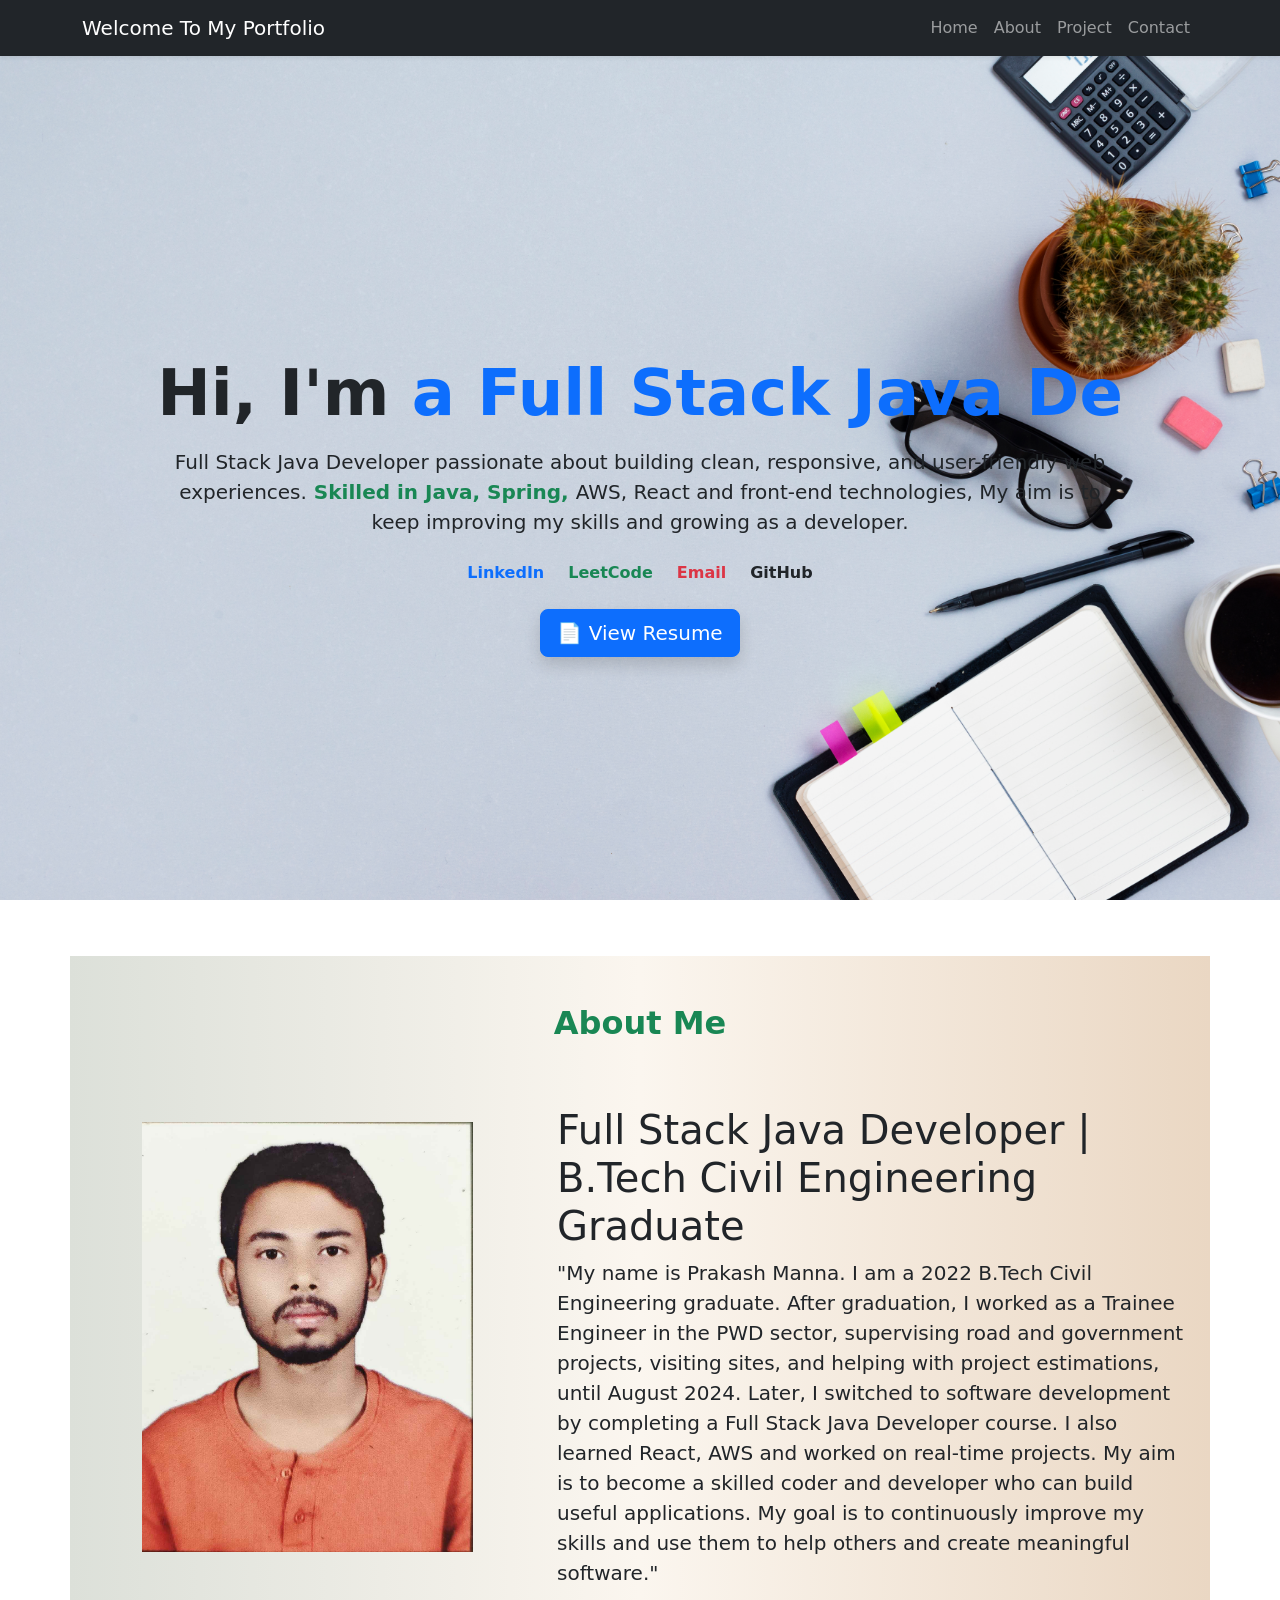
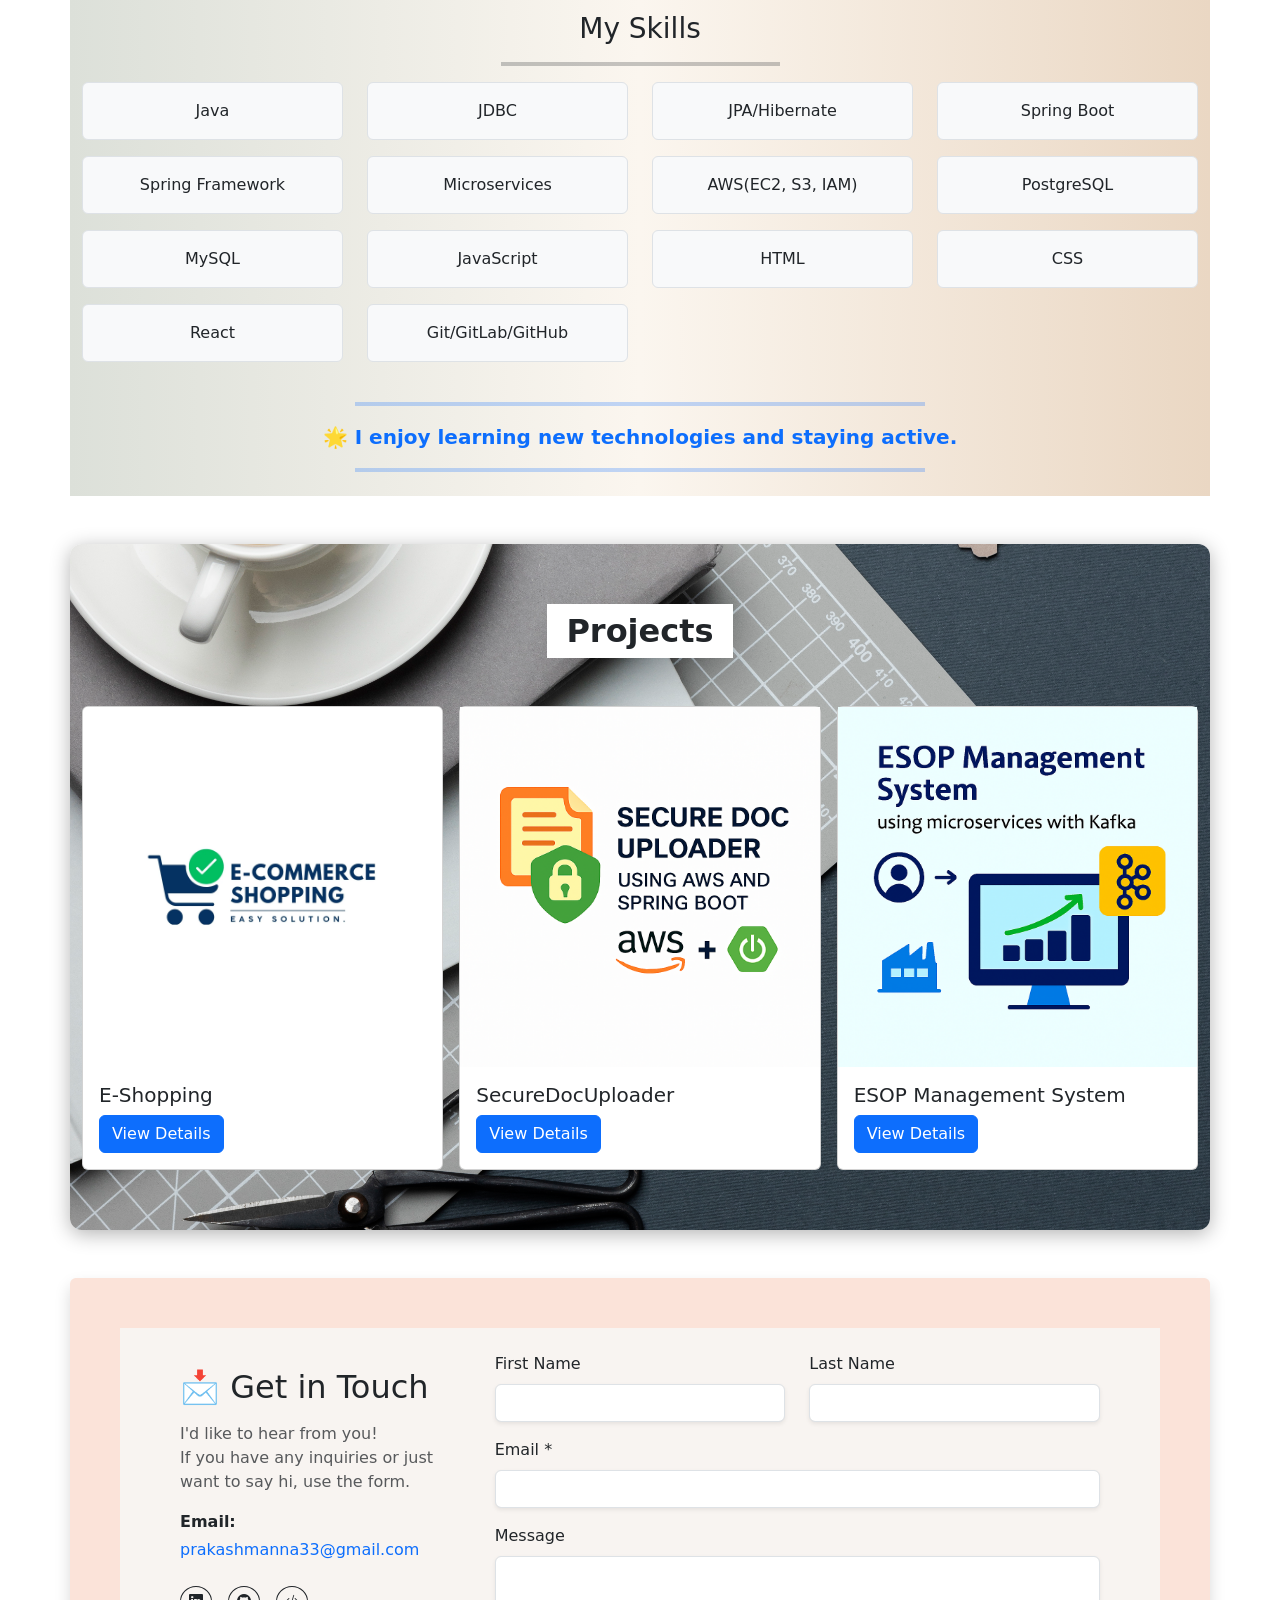
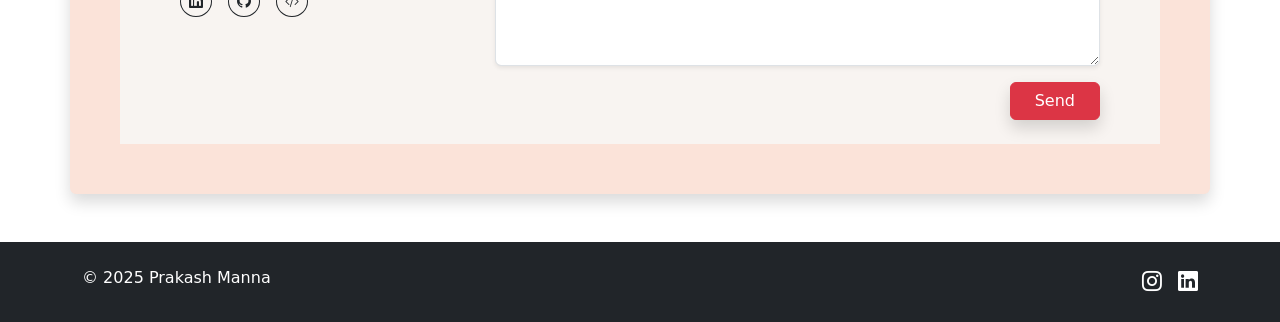
<file: index.html>
<!DOCTYPE html>
<html lang="en">
<head>
    <meta charset="UTF-8">
    <meta name="viewport" content="width=device-width, initial-scale=1.0">
    <title>Prakash Manna — Turning Curiosity into Code</title>
    <link rel="stylesheet" href="style.css">
    <link href="https://cdn.jsdelivr.net/npm/bootstrap@5.3.2/dist/css/bootstrap.min.css" rel="stylesheet">
    <link href="https://cdn.jsdelivr.net/npm/bootstrap-icons@1.11.3/font/bootstrap-icons.css" rel="stylesheet">
</head>
<body class="bg-mix">
   <nav class="navbar navbar-dark bg-dark shadow-sm navbar-expand-lg">
    <div class="container">
      <a class="navbar-brand" href="#">Welcome To My Portfolio </a>
      <button class="navbar-toggler" type="button" data-bs-toggle="collapse" data-bs-target="#navbarNav">
        <span class="navbar-toggler-icon"></span>
      </button>
      <div class="collapse navbar-collapse text-center" id="navbarNav">
        <ul class="navbar-nav ms-auto mb-2 mb-lg-0"> 
          <li class="nav-item">
            <a class="nav-link" href="#">Home</a>
          </li>
          <li class="nav-item">
            <a class="nav-link" href="#about">About</a>
          </li>
          <li class="nav-item">
            <a class="nav-link" href="#projects">Project</a>
          </li>
          <li class="nav-item">
            <a class="nav-link" href="#contact">Contact</a>
          </li>
        </ul>
      </div>
    </div>
  </nav>
 
<section id="home" class=" container-fluid d-flex align-items-center justify-content-center" style="min-height: 100vh; ">
  <div class="text-center">
    <!-- <h1 class="display-3 fw-bold mb-3">Hi, I'm <span class="text-primary">Prakash</span></h1> -->
     <h1 class="display-3 fw-bold mb-3">Hi, I'm <span class="text-primary" id="typed-text"></span></h1>

    <p class="lead mb-4 w-75 m-auto"><strong>
      Full Stack Java Developer passionate about building clean, responsive, and user-friendly web experiences.<span class="text-success fw-bold "> Skilled in Java, Spring, </span>AWS, React and front-end technologies, My aim is to keep improving my skills and growing as a developer.
    </strong></p>
    
    <!-- Social Links -->
    <div class="d-flex justify-content-center gap-4 mb-4 flex-wrap">
      <a href="https://www.linkedin.com/in/prakash-manna-0844b1224" target="_blank" class="text-decoration-none text-primary fw-bold">LinkedIn</a>
      <a href="https://leetcode.com/u/prakashmanna/" target="_blank" class="text-decoration-none text-success fw-bold">LeetCode</a>
      <a href="mailto:prakashmanna33@gmail.com" class="text-decoration-none text-danger fw-bold">Email</a>
      <a href="https://github.com/PRAKASHMANNA" target="_blank" class="text-decoration-none text-dark fw-bold">GitHub</a>
    </div>

    <!-- Resume -->
    <a href="resume.pdf" class="btn btn-primary btn-lg shadow" target="_blank" >📄 View Resume</a>
  </div>
</section>


    <section id="about">
        <div class="container bg-about ">
          <div class="py-5 text-center  ">
             <h2 class="fw-bold text-success">About Me</h2>
          </div>
          <div class="row py-2">
          <div class="col-5 m-auto">
             <img src="image2m.jpg" alt="My Photo" class=" rounded img-custom">
          </div>
          <div class="col-7">
            <h1>Full Stack Java Developer | B.Tech Civil Engineering Graduate</h1>
            <strong class="lead">"My name is Prakash Manna. I am a 2022 B.Tech Civil Engineering graduate. After graduation, I worked as a Trainee Engineer in the PWD sector, supervising road and government projects, visiting sites, and helping with project estimations, until August 2024. Later, I switched to software development by completing a Full Stack Java Developer course. I also learned React, AWS  and worked on real-time projects. My aim is to become a skilled coder and developer who can build useful applications. My goal is to continuously improve my skills and use them to help others and create meaningful software."</strong>
          </div>
          <!-- <hr class="border border-secondary opacity-50"> -->
      
           
          <div class="container my-4">
  <h3 class="mb-3 text-center text-shadow">My Skills</h3>
  <hr class="border border-2 border-dark w-25 mx-auto">

  <div class="row text-center">
    <div class="col-md-3 col-sm-6 mb-3">
      <div class="p-3 border rounded bg-light">Java</div>
    </div>
    <div class="col-md-3 col-sm-6 mb-3">
      <div class="p-3 border rounded bg-light">JDBC</div>
    </div>
    <div class="col-md-3 col-sm-6 mb-3">
      <div class="p-3 border rounded bg-light">JPA/Hibernate</div>
    </div>
    <div class="col-md-3 col-sm-6 mb-3">
      <div class="p-3 border rounded bg-light">Spring Boot</div>
    </div>
    <div class="col-md-3 col-sm-6 mb-3">
      <div class="p-3 border rounded bg-light">Spring Framework</div>
    </div>
    <div class="col-md-3 col-sm-6 mb-3">
      <div class="p-3 border rounded bg-light">Microservices</div>
    </div>
    <div class="col-md-3 col-sm-6 mb-3">
      <div class="p-3 border rounded bg-light">AWS(EC2, S3, IAM)</div>
    </div>
    <div class="col-md-3 col-sm-6 mb-3">
      <div class="p-3 border rounded bg-light">PostgreSQL</div>
    </div>
    <div class="col-md-3 col-sm-6 mb-3">
      <div class="p-3 border rounded bg-light">MySQL</div>
    </div>
    <div class="col-md-3 col-sm-6 mb-3">
      <div class="p-3 border rounded bg-light">JavaScript</div>
    </div>
    <div class="col-md-3 col-sm-6 mb-3">
      <div class="p-3 border rounded bg-light">HTML</div>
    </div>
    <div class="col-md-3 col-sm-6 mb-3">
      <div class="p-3 border rounded bg-light">CSS</div>
    </div>
    <div class="col-md-3 col-sm-6 mb-3">
      <div class="p-3 border rounded bg-light">React</div>
    </div>
    <div class="col-md-3 col-sm-6 mb-3">
      <div class="p-3 border rounded bg-light">Git/GitLab/GitHub</div>
    </div>
  </div>
</div>
   <hr class="border border-2 border-primary w-50 mx-auto">
    <p class="text-center fs-5 fw-bold text-primary">
  🌟 I enjoy learning new technologies and staying active.
       </p>
     <hr class="border border-2 border-primary w-50 mx-auto">

        </div>

        </div>
    </section>

    <section id="projects" class="container my-5 bg-projects">
      <h2 class="bg-white col-md-2 col-sm-3 p-2 shadow-lg fw-bold text-center m-auto mb-5">Projects</h2>
  <div class="row g-3">
        
    <!-- Project 1 -->
    <div class="col-md-4 col-sm-6">
      <div class="card h-100">
        <img src="eshopping.jpg" class="card-img-top" alt="E-Shopping Project">
        <div class="card-body">
          <h5 class="card-title">E-Shopping</h5>
          <button class="btn btn-primary" data-bs-toggle="modal" data-bs-target="#project1">
            View Details
          </button>
        </div>
      </div>
    </div>
    <!-- Project 2 -->
    <div class="col-md-4 col-sm-6">
      <div class="card h-100">
        <img src="project26.png" class="img-project" alt="SecureDocUploader project">
        <div class="card-body">
          <h5 class="card-title">SecureDocUploader</h5>
          <button class="btn btn-primary" data-bs-toggle="modal" data-bs-target="#project2">
            View Details
          </button>
        </div>
      </div>
    </div>

    <!-- Project 3 -->
    <div class="col-md-4 col-sm-6">
      <div class="card h-100">
        <img src="project36.png" class="" alt="ESOP project">
        <div class="card-body">
          <h5 class="card-title">ESOP Management System </h5>
          <button class="btn btn-primary" data-bs-toggle="modal" data-bs-target="#project3">
            View Details
          </button>
        </div>
      </div>
    </div>
    <!-- Project 4
    <div class="col-md-4 col-sm-6">
      <div class="card h-100">
        <img src="calculator7.png" class="" alt="Calculator project">
        <div class="card-body">
          <h5 class="card-title">Calculator</h5>
          <button class="btn btn-primary" data-bs-toggle="modal" data-bs-target="#project4">
            View Details
          </button>
        </div>
      </div>
    </div> -->

  </div>

    </section>
    <!-- modal--> 
    <!-- Modal 1 -->
     <div class="modal fade" id="project1" tabindex="-1" aria-hidden="true">
      <!--Ab kya hoga jab hum keyboard se Tab dabata hai?
- Tab key dabane se cursor button pe aayega (View Project).
- Modal abhi closed hai, toh uska tabindex="-1" ensure karta hai ki tab key us modal pe na jaaye.
- Jab tu Enter dabata hai (ya mouse se click karta hai), tab Bootstrap modal open karta hai.
- Modal open hone ke baad, Bootstrap us modal pe JavaScript se focus laata hai.
- Ab tu Tab dabata hai, toh modal ke andar ke elements — jaise close button, title, content — pe tab hota hai.
- Modal ke bahar ke elements (background page) skip ho jaate hain — ye hi desired behavior hai.

Soch modal ek locked room hai.
- tabindex="-1" matlab: jab tak room locked hai, tu us tak Tab key se nahi pahunch sakta.
- Jab tu button pe Enter dabata hai, room unlock ho jaata hai, aur tu andar jaake Tab se ghoom sakta hai.

⚠️ Problem with tabindex="0" on Modal
Jab modal closed ho, aur tu Tab dabata hai:
- Modal pe focus aa sakta hai (kyunki tabindex="0" diya hai)
- Lekin wo visible nahi hai — toh user confuse ho jaata hai
- Accessibility aur UX kharaab ho jaata hai

✅ Isliye Bootstrap tabindex="-1" use karta hai
- Jab modal closed ho, tab key us tak na jaaye
- Jab modal open ho, Bootstrap khud JavaScript se us pe focus laata hai
- Tab key sirf modal ke andar ghoomti hai — background skip hota hai

-->
  <div class="modal-dialog modal-lg">
    <div class="modal-content">
      <div class="modal-header">
        <h5 class="modal-title">E-Shopping Project</h5>
        <button type="button" class="btn-close" data-bs-dismiss="modal"></button>
      </div>
      <div class="modal-body">
        <p><strong>Tech Stack:</strong> HTML, CSS, Bootstrap, React, Javascript</p>
        <p>This project is an online shopping platform built with React.js, where users can browse products, add items to the cart, log in, and register. It was created using the FakeStore API.</p>
       <div class="d-flex gap-3 mt-3">
          <a href="https://prakashmanna.github.io/Project/" target="_blank" class="btn btn-primary btn-sm">🌐 Live Demo</a>
          <a href="https://github.com/PRAKASHMANNA/Project/tree/react-ecommerce" target="_blank" class="btn btn-outline-dark btn-sm">💻 Source Code</a>
        </div>
      </div>
    </div>
  </div>
</div>
     <!--modal 2-->
     <div class="modal fade" id="project2" tabindex="-1" aria-hidden="true">
      <div class="modal-dialog modal-lg">
        <div class="modal-content">
          <div class="modal-header">
            <h5 class="modal-title">SecureDocUploader</h5>
            <button class="btn-close" data-bs-dismiss="modal"></button>
          </div>
          <div class="modal-body">
            <p><strong>Tech Stack:</strong> AWS(S3 Bucket), Spring Boot, Spring Framework, Restful Web Services, ClamAV(Docker), Swagger UI/Postman</p>
            <p>This project allows a user to upload a file through Swagger UI or Postman. The system will first scan the file to check if it contains a virus. If the file is infected, it will not be uploaded to the S3 bucket. If the file is clean, it will be uploaded to the S3 bucket.</p>
               <a href="https://github.com/PRAKASHMANNA/Project/tree/secureDocUploader" target="_blank" class="btn btn-outline-dark btn-sm mt-2">💻 Source Code</a>
          </div>
        </div>
      </div>
     </div>
     <!--modal 3-->
     <div class="modal fade" id="project3" tabindex="-1" aria-hidden="true">
      <div class="modal-dialog modal-lg">
        <div class="modal-content">
          <div class="modal-header">
            <h5 class="modal-title">ESOP management system - Microservices Architecture</h5>
            <button class="btn-close" data-bs-dismiss="modal"></button>
          </div>
          <div class="modal-body">
            <p><strong>Tech Stack:</strong> Spring Boot, Restful Web Services, Spring Security, Microservices, Kafka, Spring FrameWork(MVC, Web etc...), MySQL via HeidiSQL, SwaggerUI/Postman</p>
            <p>This project is divided into smaller parts (microservices). It contains 5 services:
              <ol>
                <li><strong>Discovery Gateway (Eureka Server):</strong> used for service registration and discovery.</li>
                <li><strong>API Gateway (Spring Cloud Gateway):</strong> Single entry point, request routing, authentication, and logging.</li>
                <li><strong>ESOP Grant Service:</strong> Kafka Producer, manages grant data and publishes messages to Kafka.</li>
                <li><strong>ESOP Plan Service:</strong> Similar to Grant, handles plan data and Can also publish events if needed.</li>
                <li><strong>ESOP Allocation Service:</strong> Kafka Consumer, listens to grant/plan events, generates allocation numbers, and saves them to the allocation table.</li>
              </ol>
              When you run the Grant/Plan services, the data is saved, and then the Allocation Service consumes this data via Kafka, generates allocation numbers, and stores them in the allocation table.
            </p>
            <p>Spring Security is integrated at the gateway and service levels to secure APIs with authentication and authorization.</p>
             <a href="https://github.com/PRAKASHMANNA/Project/tree/esop" target="_blank" class="btn btn-outline-dark btn-sm">💻 Source Code</a>
          </div>
        </div>
      </div>
     </div>
    <section id="contact" class="container my-5 bg-contact shadow rounded">
  <div class="row g-4 align-items-start px-3 px-md-4 px-lg-5 py-4">
    <div class="col-12 col-md-4">
      <h2 class="my-3 text-dark">📩 Get in Touch</h2>
      <p class="text-muted">I'd like to hear from you! <br>If you have any inquiries or just want to say hi, use the form.</p>
      <p class="fw-bold mb-1">Email:</p>
      <a href="mailto:prakashmanna33@gmail.com" class="text-decoration-none text-primary col-md-2">
        prakashmanna33@gmail.com
      </a>
      <!-- Social Links -->
      <div class="mt-4 d-flex gap-3">
        <a href="https://www.linkedin.com/in/prakash-manna-0844b1224/" target="_blank" class="btn btn-outline-dark btn-sm rounded-circle">
          <i class="bi bi-linkedin"></i>
        </a>
        <a href="https://github.com/PRAKASHMANNA" target="_blank" class="btn btn-outline-dark btn-sm rounded-circle">
          <i class="bi bi-github"></i>
        </a>
        <a href="https://leetcode.com/u/prakashmanna/" target="_blank" class="btn btn-outline-dark btn-sm rounded-circle">
          <i class="bi bi-code-slash"></i>
        </a>
      </div>
    </div>
    <div class="col-12 col-md-8">
      <form id="contactForm">
        <div class="row mb-3">
          <div class="col">
            <label class="form-label">First Name</label>
            <input type="text" class="form-control shadow-sm" id="firstName" required>
          </div>
          <div class="col">
            <label class="form-label">Last Name</label>
            <input type="text" class="form-control shadow-sm" id="lastName">
          </div>
        </div>
        <div class="mb-3">
          <label class="form-label">Email *</label>
          <input type="email" class="form-control shadow-sm" id="email" required>
        </div>
        <div class="mb-3">
          <label class="form-label">Message</label>
          <textarea class="form-control shadow-sm" id="message" rows="4" required></textarea>
        </div>
        <div class="text-end">
          <button type="submit" class="btn btn-danger px-4 shadow">Send</button>
        </div>
      </form>
    </div>
  </div>
</section>
<footer class="bg-dark text-white py-4">
  <div class="container d-flex flex-column flex-md-row justify-content-between align-items-center">
    <p class="mb-2 text-center text-md-start">© 2025 Prakash Manna</p>
    <div class="d-flex gap-3 justify-content-center">
      <a href="https://www.instagram.com/pra8kashh/" target="_blank" class="text-white fs-5">
        <i class="bi bi-instagram"></i>
      </a>
      <a href="https://www.linkedin.com/in/prakash-manna-0844b1224" target="_blank" class="text-white fs-5">
        <i class="bi bi-linkedin"></i>
      </a>
    </div>
  </div>
</footer>
    <!--script part-->

    <script src="https://cdn.jsdelivr.net/npm/bootstrap@5.3.2/dist/js/bootstrap.bundle.min.js"></script>
    <script>
       document.getElementById("contactForm").addEventListener("submit", function (e) {
    e.preventDefault(); 
    let firstName = document.getElementById("firstName").value.trim();
    let lastName  = document.getElementById("lastName").value.trim();
    let email     = document.getElementById("email").value.trim();
    let message   = document.getElementById("message").value.trim();
    let subject = "Message from " + firstName + " " + lastName;
    let body    = "Name: " + firstName + " " + lastName +
                  "\nEmail: " + email +
                  "\n\n" + message;
    let gmailLink = "https://mail.google.com/mail/?view=cm&fs=1" +
                    "&to=" + encodeURIComponent("prakashmanna33@gmail.com") +
                    "&su=" + encodeURIComponent(subject) +
                    "&body=" + encodeURIComponent(body);
    window.open(gmailLink, "_blank");
  });
    </script>
    <script>
const roles = ["Prakash",
  "a Full Stack Java Developer",
  "a Web Enthusiast",
  "an AWS Learner"];
let i = 0, j = 0, deleting = false;
function typeEffect() {
  const el = document.getElementById("typed-text");
  el.textContent = roles[i].slice(0, j);

  if (!deleting) j++;
  else j--;

  if (j === roles[i].length) deleting = true;
  if (j === 0 && deleting) { deleting = false; i = (i + 1) % roles.length; }

  setTimeout(typeEffect, deleting ? 130 : 100);
}
typeEffect();
</script>
</body>
</html>
</file>
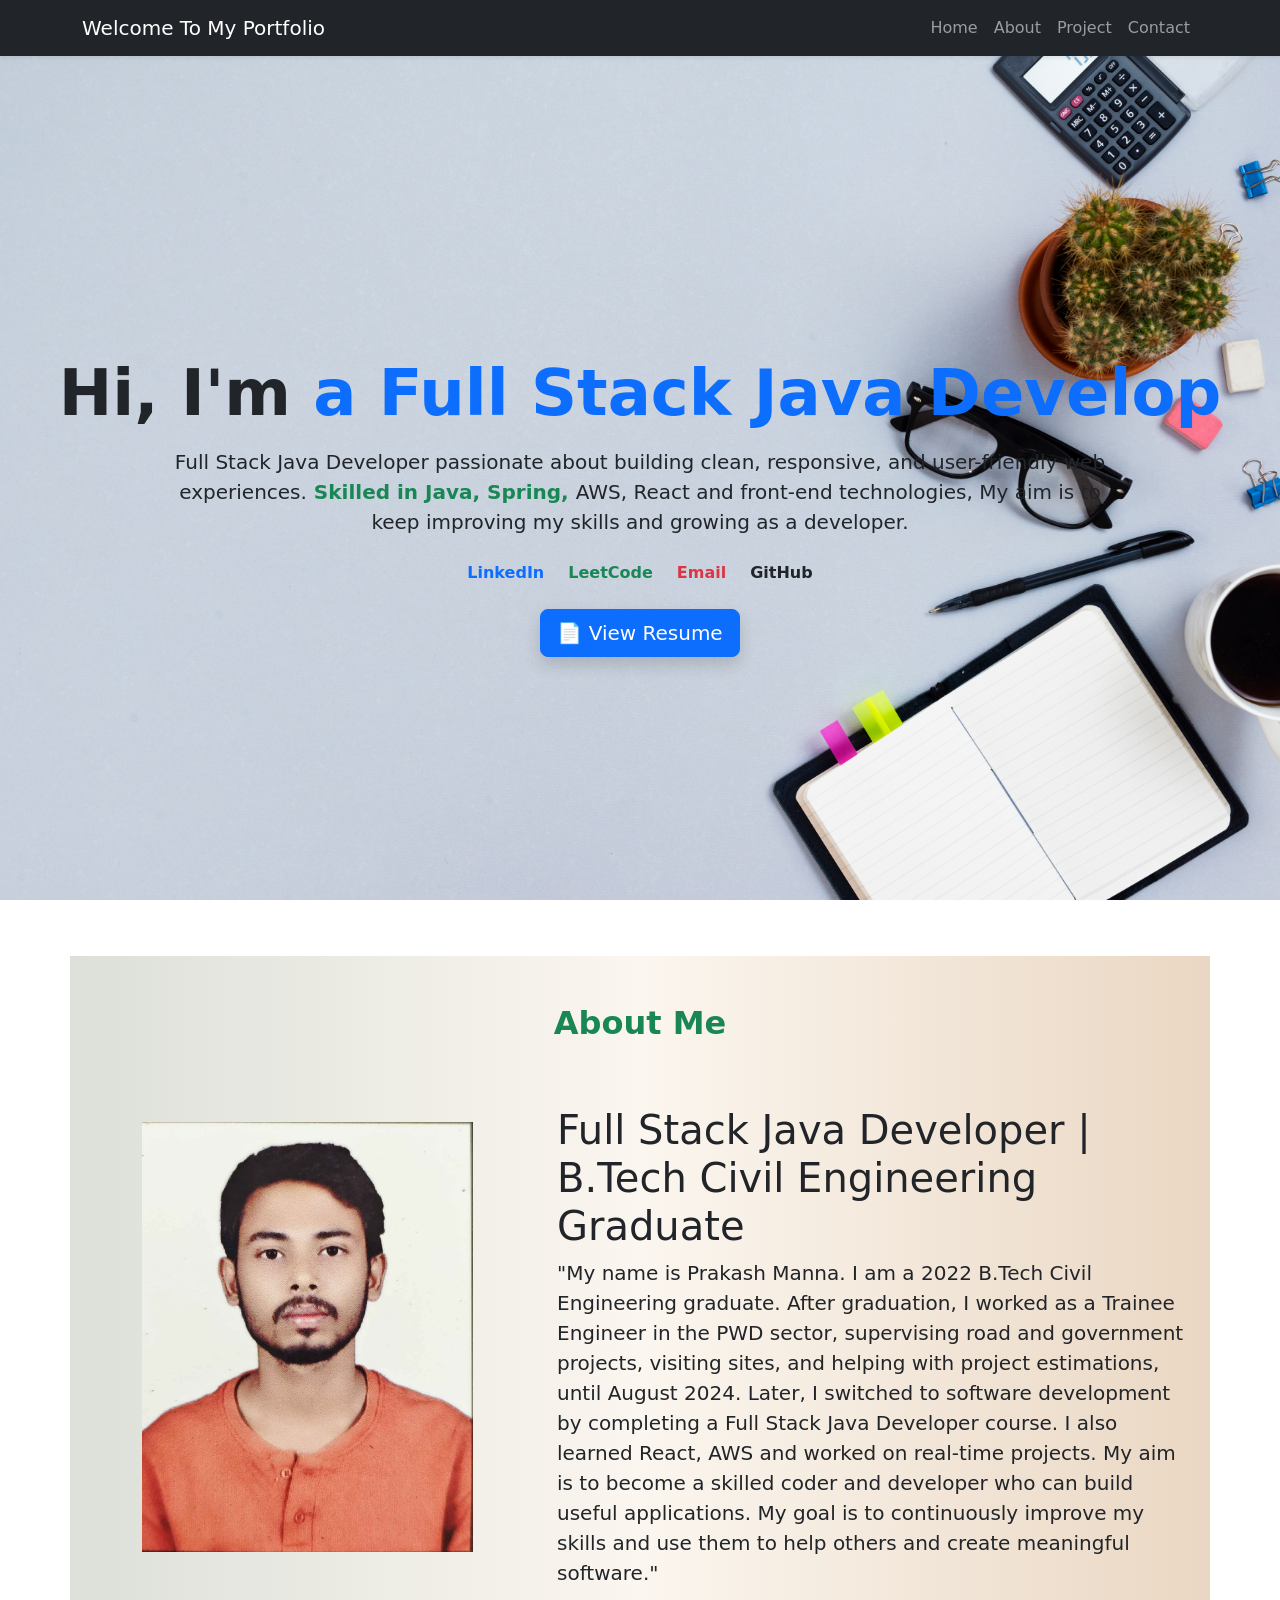
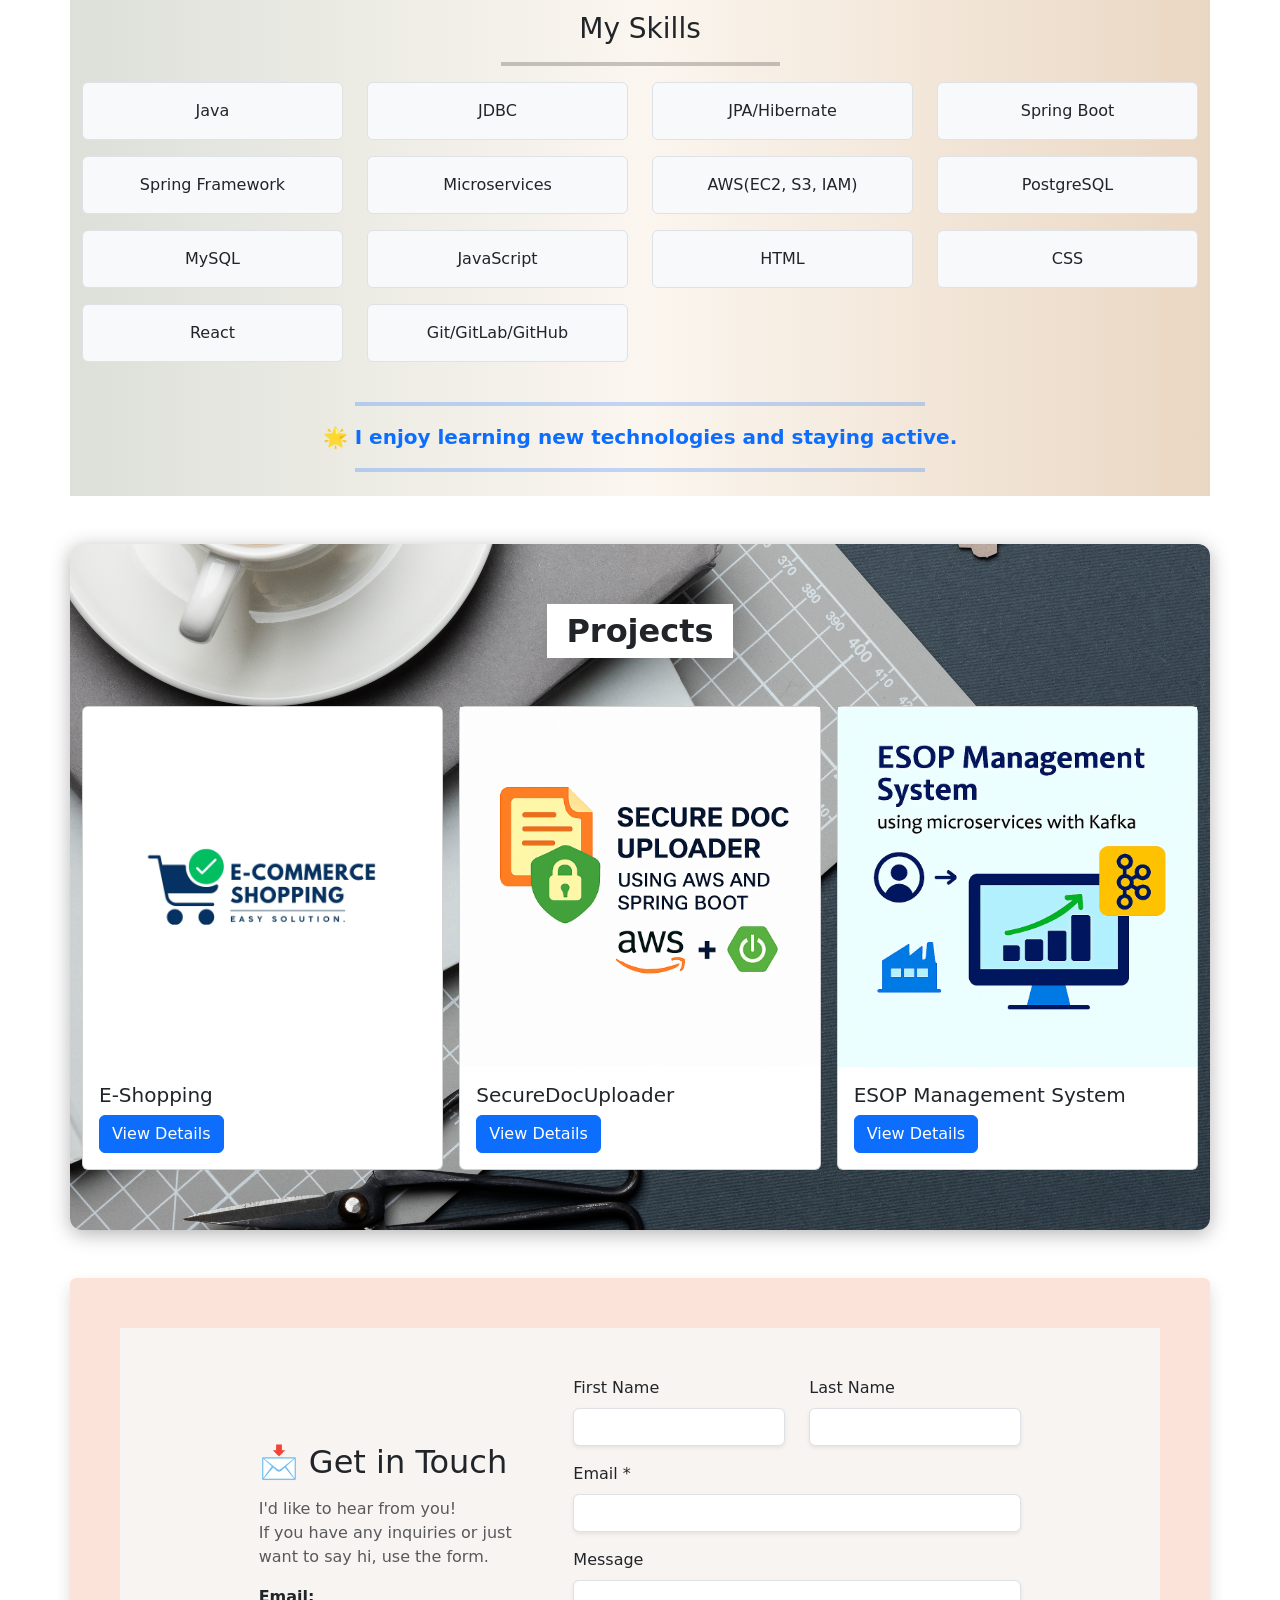
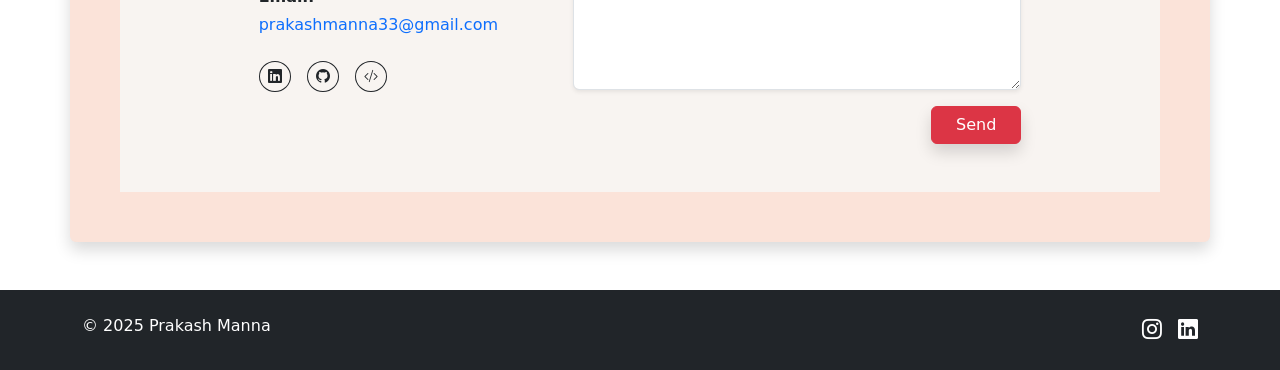
<file: index1.html>
<!DOCTYPE html>
<html lang="en">
<head>
    <meta charset="UTF-8">
    <meta name="viewport" content="width=device-width, initial-scale=1.0">
    <title>New Portfolio</title>
    <link rel="stylesheet" href="style.css">
    <link href="https://cdn.jsdelivr.net/npm/bootstrap@5.3.2/dist/css/bootstrap.min.css" rel="stylesheet">
    <link href="https://cdn.jsdelivr.net/npm/bootstrap-icons@1.11.3/font/bootstrap-icons.css" rel="stylesheet">
</head>
<body class="bg-mix">
   <nav class="navbar navbar-dark bg-dark shadow-sm navbar-expand-lg">
    <div class="container">
      <a class="navbar-brand" href="#">Welcome To My Portfolio </a>
      <button class="navbar-toggler" type="button" data-bs-toggle="collapse" data-bs-target="#navbarNav">
        <span class="navbar-toggler-icon"></span>
      </button>
      <div class="collapse navbar-collapse text-center" id="navbarNav">
        <ul class="navbar-nav ms-auto mb-2 mb-lg-0"> 
          <li class="nav-item">
            <a class="nav-link" href="#">Home</a>
          </li>
          <li class="nav-item">
            <a class="nav-link" href="#about">About</a>
          </li>
          <li class="nav-item">
            <a class="nav-link" href="#projects">Project</a>
          </li>
          <li class="nav-item">
            <a class="nav-link" href="#contact">Contact</a>
          </li>
        </ul>
      </div>
    </div>
  </nav>
 
<section id="home" class=" container-fluid d-flex align-items-center justify-content-center" style="min-height: 100vh; ">
  <div class="text-center">
    <!-- <h1 class="display-3 fw-bold mb-3">Hi, I'm <span class="text-primary">Prakash</span></h1> -->
     <h1 class="display-3 fw-bold mb-3">Hi, I'm <span class="text-primary" id="typed-text"></span></h1>

    <p class="lead mb-4 w-75 m-auto"><strong>
      Full Stack Java Developer passionate about building clean, responsive, and user-friendly web experiences.<span class="text-success fw-bold "> Skilled in Java, Spring, </span>AWS, React and front-end technologies, My aim is to keep improving my skills and growing as a developer.
    </strong></p>
    
    <!-- Social Links -->
    <div class="d-flex justify-content-center gap-4 mb-4 flex-wrap">
      <a href="https://www.linkedin.com/in/prakash-manna-0844b1224" target="_blank" class="text-decoration-none text-primary fw-bold">LinkedIn</a>
      <a href="https://leetcode.com/u/prakashmanna/" target="_blank" class="text-decoration-none text-success fw-bold">LeetCode</a>
      <a href="mailto:prakashmanna33@gmail.com" class="text-decoration-none text-danger fw-bold">Email</a>
      <a href="https://github.com/PRAKASHMANNA" target="_blank" class="text-decoration-none text-dark fw-bold">GitHub</a>
    </div>

    <!-- Resume -->
    <a href="resume.pdf" class="btn btn-primary btn-lg shadow" target="_blank" >📄 View Resume</a>
  </div>
</section>


    <section id="about">
        <div class="container bg-about ">
          <div class="py-5 text-center  ">
             <h2 class="fw-bold text-success">About Me</h2>
          </div>
          <div class="row py-2">
          <div class="col-5 m-auto">
             <img src="image2m.jpg" alt="My Photo" class=" rounded img-custom">
          </div>
          <div class="col-7">
            <h1>Full Stack Java Developer | B.Tech Civil Engineering Graduate</h1>
            <strong class="lead">"My name is Prakash Manna. I am a 2022 B.Tech Civil Engineering graduate. After graduation, I worked as a Trainee Engineer in the PWD sector, supervising road and government projects, visiting sites, and helping with project estimations, until August 2024. Later, I switched to software development by completing a Full Stack Java Developer course. I also learned React, AWS  and worked on real-time projects. My aim is to become a skilled coder and developer who can build useful applications. My goal is to continuously improve my skills and use them to help others and create meaningful software."</strong>
          </div>
          <!-- <hr class="border border-secondary opacity-50"> -->
      
           
          <div class="container my-4">
  <h3 class="mb-3 text-center text-shadow">My Skills</h3>
  <hr class="border border-2 border-dark w-25 mx-auto">

  <div class="row text-center">
    <div class="col-md-3 col-sm-6 mb-3">
      <div class="p-3 border rounded bg-light">Java</div>
    </div>
    <div class="col-md-3 col-sm-6 mb-3">
      <div class="p-3 border rounded bg-light">JDBC</div>
    </div>
    <div class="col-md-3 col-sm-6 mb-3">
      <div class="p-3 border rounded bg-light">JPA/Hibernate</div>
    </div>
    <div class="col-md-3 col-sm-6 mb-3">
      <div class="p-3 border rounded bg-light">Spring Boot</div>
    </div>
    <div class="col-md-3 col-sm-6 mb-3">
      <div class="p-3 border rounded bg-light">Spring Framework</div>
    </div>
    <div class="col-md-3 col-sm-6 mb-3">
      <div class="p-3 border rounded bg-light">Microservices</div>
    </div>
    <div class="col-md-3 col-sm-6 mb-3">
      <div class="p-3 border rounded bg-light">AWS(EC2, S3, IAM)</div>
    </div>
    <div class="col-md-3 col-sm-6 mb-3">
      <div class="p-3 border rounded bg-light">PostgreSQL</div>
    </div>
    <div class="col-md-3 col-sm-6 mb-3">
      <div class="p-3 border rounded bg-light">MySQL</div>
    </div>
    <div class="col-md-3 col-sm-6 mb-3">
      <div class="p-3 border rounded bg-light">JavaScript</div>
    </div>
    <div class="col-md-3 col-sm-6 mb-3">
      <div class="p-3 border rounded bg-light">HTML</div>
    </div>
    <div class="col-md-3 col-sm-6 mb-3">
      <div class="p-3 border rounded bg-light">CSS</div>
    </div>
    <div class="col-md-3 col-sm-6 mb-3">
      <div class="p-3 border rounded bg-light">React</div>
    </div>
    <div class="col-md-3 col-sm-6 mb-3">
      <div class="p-3 border rounded bg-light">Git/GitLab/GitHub</div>
    </div>
  </div>
</div>
   <hr class="border border-2 border-primary w-50 mx-auto">
    <p class="text-center fs-5 fw-bold text-primary">
  🌟 I enjoy learning new technologies and staying active.
       </p>
     <hr class="border border-2 border-primary w-50 mx-auto">

        </div>

        </div>
    </section>

    <section id="projects" class="container my-5 bg-projects">
      <h2 class="bg-white col-md-2 col-sm-3 p-2 shadow-lg fw-bold text-center m-auto mb-5">Projects</h2>
  <div class="row g-3">
        
    <!-- Project 1 -->
    <div class="col-md-4 col-sm-6">
      <div class="card h-100">
        <img src="eshopping.jpg" class="card-img-top" alt="E-Shopping Project">
        <div class="card-body">
          <h5 class="card-title">E-Shopping</h5>
          <button class="btn btn-primary" data-bs-toggle="modal" data-bs-target="#project1">
            View Details
          </button>
        </div>
      </div>
    </div>
    <!-- Project 2 -->
    <div class="col-md-4 col-sm-6">
      <div class="card h-100">
        <img src="project26.png" class="img-project" alt="SecureDocUploader project">
        <div class="card-body">
          <h5 class="card-title">SecureDocUploader</h5>
          <button class="btn btn-primary" data-bs-toggle="modal" data-bs-target="#project2">
            View Details
          </button>
        </div>
      </div>
    </div>

    <!-- Project 3 -->
    <div class="col-md-4 col-sm-6">
      <div class="card h-100">
        <img src="project36.png" class="" alt="ESOP project">
        <div class="card-body">
          <h5 class="card-title">ESOP Management System </h5>
          <button class="btn btn-primary" data-bs-toggle="modal" data-bs-target="#project3">
            View Details
          </button>
        </div>
      </div>
    </div>
    <!-- Project 4
    <div class="col-md-4 col-sm-6">
      <div class="card h-100">
        <img src="calculator7.png" class="" alt="Calculator project">
        <div class="card-body">
          <h5 class="card-title">Calculator</h5>
          <button class="btn btn-primary" data-bs-toggle="modal" data-bs-target="#project4">
            View Details
          </button>
        </div>
      </div>
    </div> -->

  </div>

    </section>
    <!-- modal--> 
    <!-- Modal 1 -->
     <div class="modal fade" id="project1" tabindex="-1" aria-hidden="true">
      <!--Ab kya hoga jab hum keyboard se Tab dabata hai?
- Tab key dabane se cursor button pe aayega (View Project).
- Modal abhi closed hai, toh uska tabindex="-1" ensure karta hai ki tab key us modal pe na jaaye.
- Jab tu Enter dabata hai (ya mouse se click karta hai), tab Bootstrap modal open karta hai.
- Modal open hone ke baad, Bootstrap us modal pe JavaScript se focus laata hai.
- Ab tu Tab dabata hai, toh modal ke andar ke elements — jaise close button, title, content — pe tab hota hai.
- Modal ke bahar ke elements (background page) skip ho jaate hain — ye hi desired behavior hai.

Soch modal ek locked room hai.
- tabindex="-1" matlab: jab tak room locked hai, tu us tak Tab key se nahi pahunch sakta.
- Jab tu button pe Enter dabata hai, room unlock ho jaata hai, aur tu andar jaake Tab se ghoom sakta hai.

⚠️ Problem with tabindex="0" on Modal
Jab modal closed ho, aur tu Tab dabata hai:
- Modal pe focus aa sakta hai (kyunki tabindex="0" diya hai)
- Lekin wo visible nahi hai — toh user confuse ho jaata hai
- Accessibility aur UX kharaab ho jaata hai

✅ Isliye Bootstrap tabindex="-1" use karta hai
- Jab modal closed ho, tab key us tak na jaaye
- Jab modal open ho, Bootstrap khud JavaScript se us pe focus laata hai
- Tab key sirf modal ke andar ghoomti hai — background skip hota hai

-->
  <div class="modal-dialog modal-lg">
    <div class="modal-content">
      <div class="modal-header">
        <h5 class="modal-title">E-Shopping Project</h5>
        <button type="button" class="btn-close" data-bs-dismiss="modal"></button>
      </div>
      <div class="modal-body">
        <p><strong>Tech Stack:</strong> HTML, CSS, Bootstrap, React, Javascript</p>
        <p>This project is an online shopping platform built with React.js, where users can browse products, add items to the cart, log in, and register. It was created using the FakeStore API.</p>
       <div class="d-flex gap-3 mt-3">
          <a href="https://prakashmanna.github.io/Project/" target="_blank" class="btn btn-primary btn-sm">🌐 Live Demo</a>
          <a href="https://github.com/PRAKASHMANNA/Project/tree/react-ecommerce" target="_blank" class="btn btn-outline-dark btn-sm">💻 Source Code</a>
        </div>
      </div>
    </div>
  </div>
</div>
     <!--modal 2-->
     <div class="modal fade" id="project2" tabindex="-1" aria-hidden="true">
      <div class="modal-dialog modal-lg">
        <div class="modal-content">
          <div class="modal-header">
            <h5 class="modal-title">SecureDocUploader</h5>
            <button class="btn-close" data-bs-dismiss="modal"></button>
          </div>
          <div class="modal-body">
            <p><strong>Tech Stack:</strong> AWS(S3 Bucket), Spring Boot, Spring Framework, Restful Web Services, ClamAV(Docker), Swagger UI/Postman</p>
            <p>This project allows a user to upload a file through Swagger UI or Postman. The system will first scan the file to check if it contains a virus. If the file is infected, it will not be uploaded to the S3 bucket. If the file is clean, it will be uploaded to the S3 bucket.</p>
               <a href="https://github.com/PRAKASHMANNA/Project/tree/secureDocUploader" target="_blank" class="btn btn-outline-dark btn-sm mt-2">💻 Source Code</a>
          </div>
        </div>
      </div>
     </div>
     <!--modal 3-->
     <div class="modal fade" id="project3" tabindex="-1" aria-hidden="true">
      <div class="modal-dialog modal-lg">
        <div class="modal-content">
          <div class="modal-header">
            <h5 class="modal-title">ESOP management system - Microservices Architecture</h5>
            <button class="btn-close" data-bs-dismiss="modal"></button>
          </div>
          <div class="modal-body">
            <p><strong>Tech Stack:</strong> Spring Boot, Restful Web Services, Spring Security, Microservices, Kafka, Spring FrameWork(MVC, Web etc...), MySQL via HeidiSQL, SwaggerUI/Postman</p>
            <p>This project is divided into smaller parts (microservices). It contains 5 services:
              <ol>
                <li><strong>Discovery Gateway (Eureka Server):</strong> used for service registration and discovery.</li>
                <li><strong>API Gateway (Spring Cloud Gateway):</strong> Single entry point, request routing, authentication, and logging.</li>
                <li><strong>ESOP Grant Service:</strong> Kafka Producer, manages grant data and publishes messages to Kafka.</li>
                <li><strong>ESOP Plan Service:</strong> Similar to Grant, handles plan data and Can also publish events if needed.</li>
                <li><strong>ESOP Allocation Service:</strong> Kafka Consumer, listens to grant/plan events, generates allocation numbers, and saves them to the allocation table.</li>
              </ol>
              When you run the Grant/Plan services, the data is saved, and then the Allocation Service consumes this data via Kafka, generates allocation numbers, and stores them in the allocation table.
            </p>
            <p>Spring Security is integrated at the gateway and service levels to secure APIs with authentication and authorization.</p>
             <a href="https://github.com/PRAKASHMANNA/Project/tree/esop" target="_blank" class="btn btn-outline-dark btn-sm">💻 Source Code</a>
          </div>
        </div>
      </div>
     </div>
    <section id="contact" class="container my-5 bg-contact shadow rounded">
  <div class="row d-flex justify-content-center align-items-center p-5">
    <div class="col-md-4 mb-4 mb-md-0">
      <h2 class="my-3 text-dark">📩 Get in Touch</h2>
      <p class="text-muted">I'd like to hear from you! <br>If you have any inquiries or just want to say hi, use the form.</p>
      <p class="fw-bold mb-1">Email:</p>
      <a href="https://mail.google.com/mail/?view=cm&fs=1&to=prakashmanna33@gmail.com&su=Hello%20Prakash" target="_blank" class="text-decoration-none text-primary">
        prakashmanna33@gmail.com
      </a>
      <!-- Social Links -->
      <div class="mt-4 d-flex gap-3">
        <a href="https://www.linkedin.com/in/prakash-manna-0844b1224/" target="_blank" class="btn btn-outline-dark btn-sm rounded-circle">
          <i class="bi bi-linkedin"></i>
        </a>
        <a href="https://github.com/PRAKASHMANNA" target="_blank" class="btn btn-outline-dark btn-sm rounded-circle">
          <i class="bi bi-github"></i>
        </a>
        <a href="https://leetcode.com/u/prakashmanna/" target="_blank" class="btn btn-outline-dark btn-sm rounded-circle">
          <i class="bi bi-code-slash"></i>
        </a>
      </div>
    </div>
    <div class="col-md-6">
      <form id="contactForm">
        <div class="row mb-3">
          <div class="col">
            <label class="form-label">First Name</label>
            <input type="text" class="form-control shadow-sm" id="firstName" required>
          </div>
          <div class="col">
            <label class="form-label">Last Name</label>
            <input type="text" class="form-control shadow-sm" id="lastName">
          </div>
        </div>
        <div class="mb-3">
          <label class="form-label">Email *</label>
          <input type="email" class="form-control shadow-sm" id="email" required>
        </div>
        <div class="mb-3">
          <label class="form-label">Message</label>
          <textarea class="form-control shadow-sm" id="message" rows="4" required></textarea>
        </div>
        <div class="text-end">
          <button type="submit" class="btn btn-danger px-4 shadow">Send</button>
        </div>
      </form>
    </div>
  </div>
</section>
<footer class="bg-dark text-white py-4">
  <div class="container d-flex flex-column flex-md-row justify-content-between align-items-center">
    <p class="mb-2 text-center text-md-start">© 2025 Prakash Manna</p>
    <div class="d-flex gap-3 justify-content-center">
      <a href="https://www.instagram.com/pra8kashh/" target="_blank" class="text-white fs-5">
        <i class="bi bi-instagram"></i>
      </a>
      <a href="https://www.linkedin.com/in/prakash-manna-0844b1224" target="_blank" class="text-white fs-5">
        <i class="bi bi-linkedin"></i>
      </a>
    </div>
  </div>
</footer>
    <!--script part-->

    <script src="https://cdn.jsdelivr.net/npm/bootstrap@5.3.2/dist/js/bootstrap.bundle.min.js"></script>
    <script>
       document.getElementById("contactForm").addEventListener("submit", function (e) {
    e.preventDefault(); 
    let firstName = document.getElementById("firstName").value.trim();
    let lastName  = document.getElementById("lastName").value.trim();
    let email     = document.getElementById("email").value.trim();
    let message   = document.getElementById("message").value.trim();
    let subject = "Message from " + firstName + " " + lastName;
    let body    = "Name: " + firstName + " " + lastName +
                  "\nEmail: " + email +
                  "\n\n" + message;
    let gmailLink = "https://mail.google.com/mail/?view=cm&fs=1" +
                    "&to=" + encodeURIComponent("prakashmanna33@gmail.com") +
                    "&su=" + encodeURIComponent(subject) +
                    "&body=" + encodeURIComponent(body);
    window.open(gmailLink, "_blank");
  });
    </script>
    <script>
const roles = ["Prakash",
  "a Full Stack Java Developer",
  "a Web Enthusiast",
  "an AWS Learner"];
let i = 0, j = 0, deleting = false;
function typeEffect() {
  const el = document.getElementById("typed-text");
  el.textContent = roles[i].slice(0, j);

  if (!deleting) j++;
  else j--;

  if (j === roles[i].length) deleting = true;
  if (j === 0 && deleting) { deleting = false; i = (i + 1) % roles.length; }

  setTimeout(typeEffect, deleting ? 130 : 100);
}
typeEffect();
</script>
</body>
</html>
</file>
<file: style.css>
html, body {
    height: 100%;
    margin: 0;
}

.bg-mix {
    background: url('image6.jpg') no-repeat center center;
    background-size: cover;
    background-attachment: fixed; /* stays fixed while scrolling */
    min-height: 100%;
}
.nav-link:hover{
    border: 2px solid white;
    border-radius: 8px;
    
    padding: 5px ;
    
}
.text-mix{
    color: blueviolet;
    text-shadow: 1px 1px 2px rgba(0,0,0,0.2);
}
.img-custom {
    width: 100%;
    
    height: 450px;
    object-fit: contain;
    padding-bottom: 20px;
}
.text-skills{
    color: cadetblue;
    text-shadow: 1px 1px 2px rgba(0,0,0,0.2);
}
.bg-about{
    background: linear-gradient(90deg,#dce0d9,#fbf6ef,#ead7c3);
    /* background-color: #e7e5e3; */
}
.bg-skills{
    background: linear-gradient(45deg,#ebf2fa,#064789, #427aa1);
    /* background: linear-gradient(45deg,#d9f0ff,#faf0ca,#f4d35e); */
}
.bg-projects {
  background: url('image11.jpg') no-repeat center center;
  background-size: cover; /* Ensures it covers the whole section */
  /*background-attachment: fixed;  Adds a subtle parallax effect */
  padding: 60px 20px; /* More spacious padding */
  border-radius: 12px; /* Smooth rounded edges */
  box-shadow: 0 4px 20px rgba(0,0,0,0.3); /* Soft shadow for depth */
}
.bg-contact{
    border: 50px solid #fbe3d9;

    background-color: #f8f4f1;
}
.text-contact{
    color: #ac491b;
    font-family: serif;
}
.bg-h1{
    background: linear-gradient(45deg,#ebf2fa,#064789, #427aa1);
}
</file>
